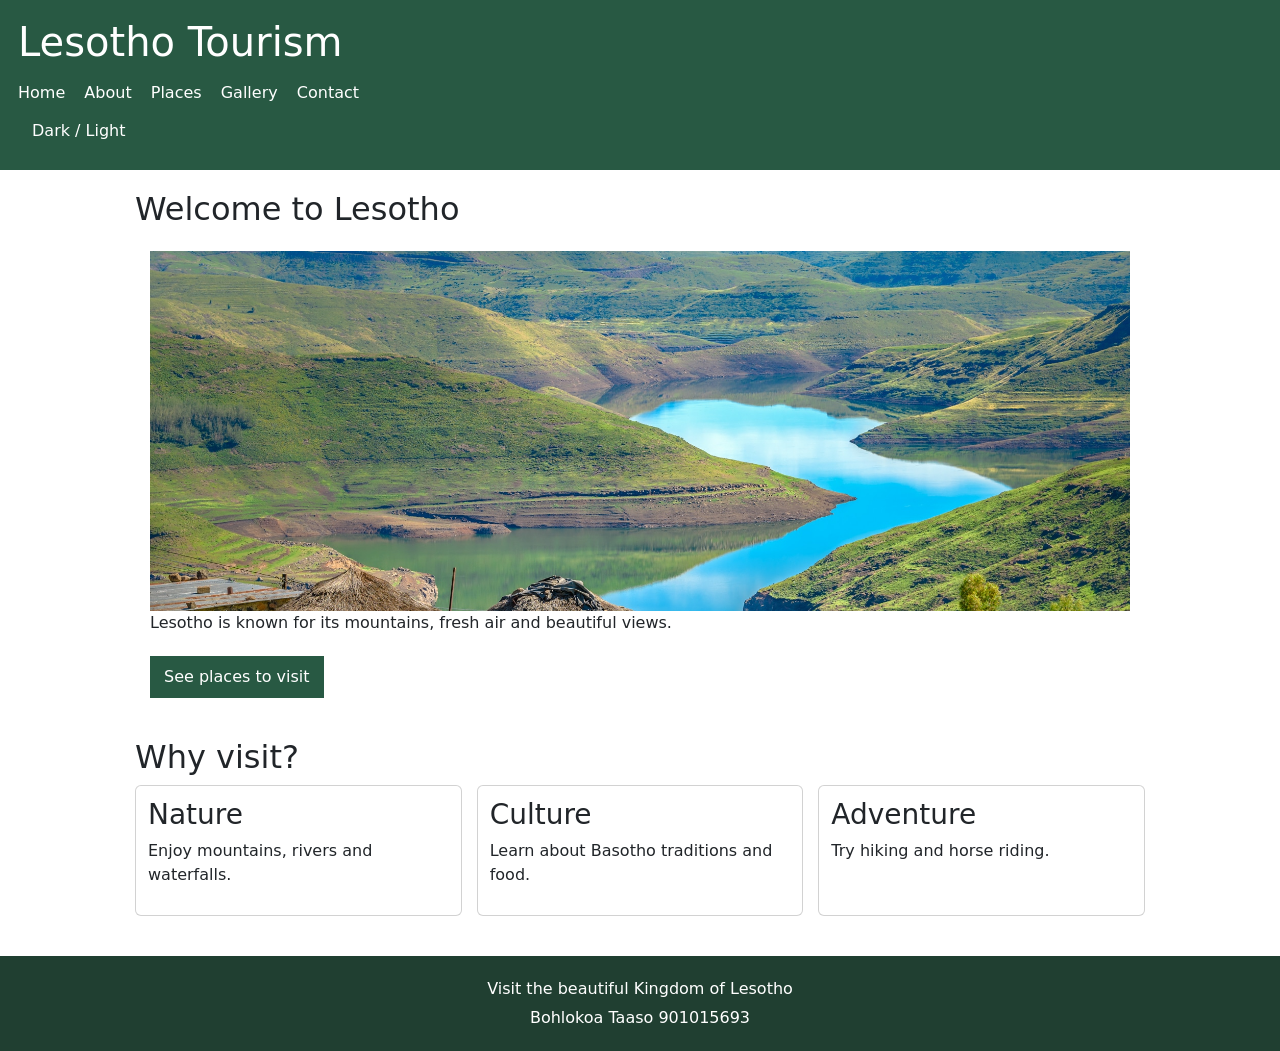
<file: index.html>
<!DOCTYPE html>
   <html lang="en">
      <head>
      	 <meta charset="UTF-8">
      	   <meta name="viewport" content="width=device-width, initial-scale=1.0">
      	     <title>Lesotho Tourism - Home</title>
      	       <link rel="stylesheet" href="style.css">
      	         <link href="https://cdn.jsdelivr.net/npm/bootstrap@5.3.3/dist/css/bootstrap.min.css" rel="stylesheet">
      	   </head>
      	   <body>

      	   	 <header>
      	   	 	  <h1>Lesotho Tourism</h1>
      	   	 	     <nav><a href="index.html">Home</a>
      	   	 	     	  <a href="about.html">About</a>
      	   	 	     	    <a href="places.html">Places</a>
      	   	 	     	     <a href="gallery.html">Gallery</a>
      	   	 	     	      <a href="contact.html">Contact</a></nav>
      	   	 	     	       <button onclick="darkMode()">Dark / Light</button>
      	   	 	     	     </header>
      	   	 	     	 <main>
      	   	 	     	 	 <h2>Welcome to Lesotho</h2>
      	   	 	     	 	  <div class="hero">
      	   	 	     	 	  	<img src="mountains.jpg" alt="Mountain scenery in Lesotho">
      	   	 	     	 	  	   <p>Lesotho is known for its mountains, fresh air and beautiful views.</p>
      	   	 	     	 	  	      <a class="button" href="places.html">See places to visit</a>
      	   	 	     	 	  	   </div>
      	   	 	     	 	  	       <h2>Why visit?</h2>
      	   	 	     	 	  	          <div class="cards"><div class="card">
      	   	 	     	 	  	          	   <h3>Nature</h3>
      	   	 	     	 	  	          <p>Enjoy mountains, rivers and waterfalls.</p>
      	   	 	     	 	  	          	   </div><div class="card">
      	   	 	     	 	  	          	<h3>Culture</h3>
      	   	 	     	 	  	      <p>Learn about Basotho traditions and food.</p>
      	   	 	     	 	  	 </div>
      	   	 	     	 	 <div class="card">
      	   	 	     <h3>Adventure</h3>
      	   	 	   <p>Try hiking and horse riding.</p>
      	   	 </div>
      	   	</div>  
      	   </main>
      	        <footer>
      	        	   <p>Visit the beautiful Kingdom of Lesotho</p>
      	        	        <p>Bohlokoa Taaso 901015693</p>
      	        	    </footer>
      	        	    <script src="script.js">
      	        	    	
      	        	    </script>
      	        	</body>
      	        </html>
</file>
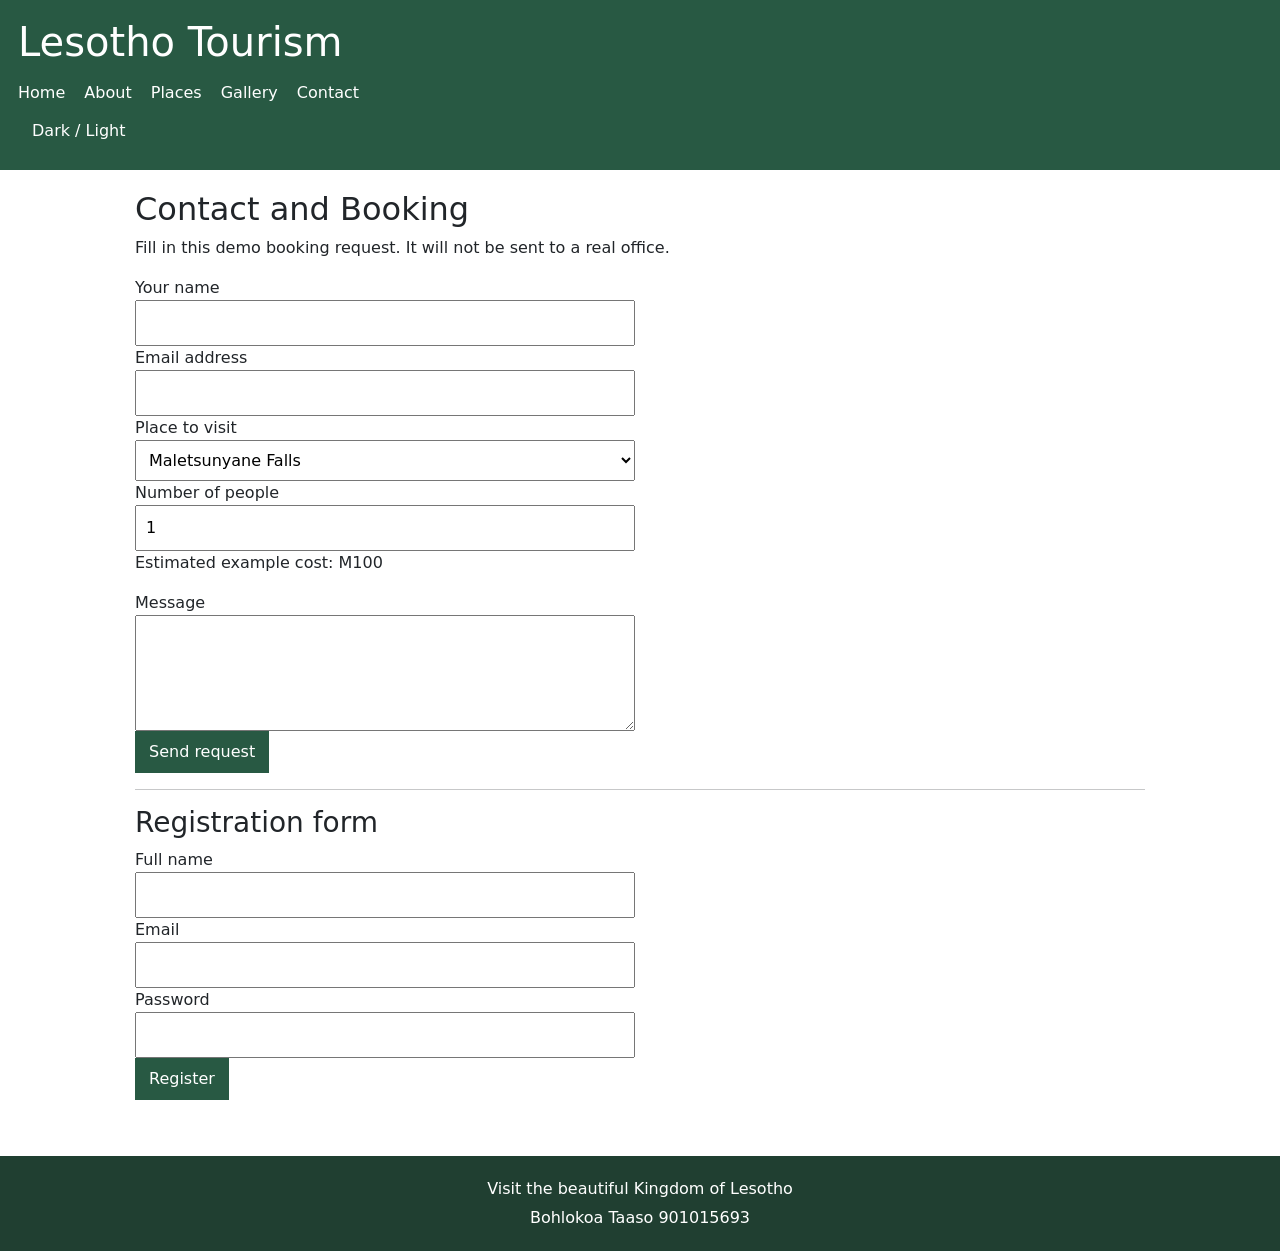
<file: contact.html>
<!DOCTYPE html>
<html lang="en"> 
     <head>
     	  <meta charset="UTF-8">
     	     <meta name="viewport" content="width=device-width, initial-scale=1.0">

     	     <title>Lesotho Tourism - Contact</title>
     	        <link rel="stylesheet" href="style.css">
     	             <link href="https://cdn.jsdelivr.net/npm/bootstrap@5.3.3/dist/css/bootstrap.min.css" rel="stylesheet">
     	        </head>

     	         <body>
     	         	<header>
     	         		<h1>Lesotho Tourism</h1>
     	         		  <nav><a href="index.html">Home</a>
     	         		  	    <a href="about.html">About</a>
     	         		  	       <a href="places.html">Places</a>
     	         		  	   <a href="gallery.html">Gallery</a>
     	         		  	         <a href="contact.html">Contact</a>
     	         		  	       </nav><button onclick="darkMode()">Dark / Light</button>
     	         		   </header><main><h2>Contact and Booking</h2>
     	         		  	     <p>Fill in this demo booking request. It will not be sent to a real office.</p>
     	         		  	   	       <form onsubmit="return sendBooking()">
     	         		  	   	   	    <label>Your name</label>
     	         		  	   	       	        <input id="visitorName" required>
     	         		  	   	       	           <label>Email address</label>
     	         		  	   	       	               <input id="visitorEmail" type="email" required>
     	         		  	   	       	              <label>Place to visit</label>
     	         		  	   	       	            <select id="place">
     	         		     	            	<option>Maletsunyane Falls</option>
     	         		  	   	       	           <option>Katse Dam</option>

     	         		  	   	       	       <option>Maloti Mountains</option>
     	         		  	   	       	  <option>Horse riding</option>
     	         		  	   	      </select><label>Number of people</label>
     	         		  	   	    <input id="people" type="number" min="1" value="1" required onchange="calculateCost()">
     	         		  	   	  <p>Estimated example cost: M<span id="cost">100</span></p>
     	         		  	   <label>Message</label>
     	         		  	<textarea rows="4"></textarea>
     	         		 <button type="submit">Send request</button>
     	         <p id="formMessage"></p>
     	               </form>
     	               <hr><h3>Registration form</h3>
     	             <form onsubmit="return registerVisitor()">

     	             	 <label>Full name</label><input id="regName" required>
     	             	 <label>Email</label><input id="regEmail" type="email" required>
     	           <label>Password</label>
     	                <input id="regPassword" type="password" minlength="4" required>
     	                        <button type="submit">Register</button>
     	                          <p id="regMessage"></p></form></main>
     	                        <footer><p>Visit the beautiful Kingdom of Lesotho</p>
     	                        	<p>Bohlokoa Taaso 901015693</p>
     	                        </footer><script src="script.js">
     	                        	
     	                    </script>
     	                </body>
     	            </html>
</file>
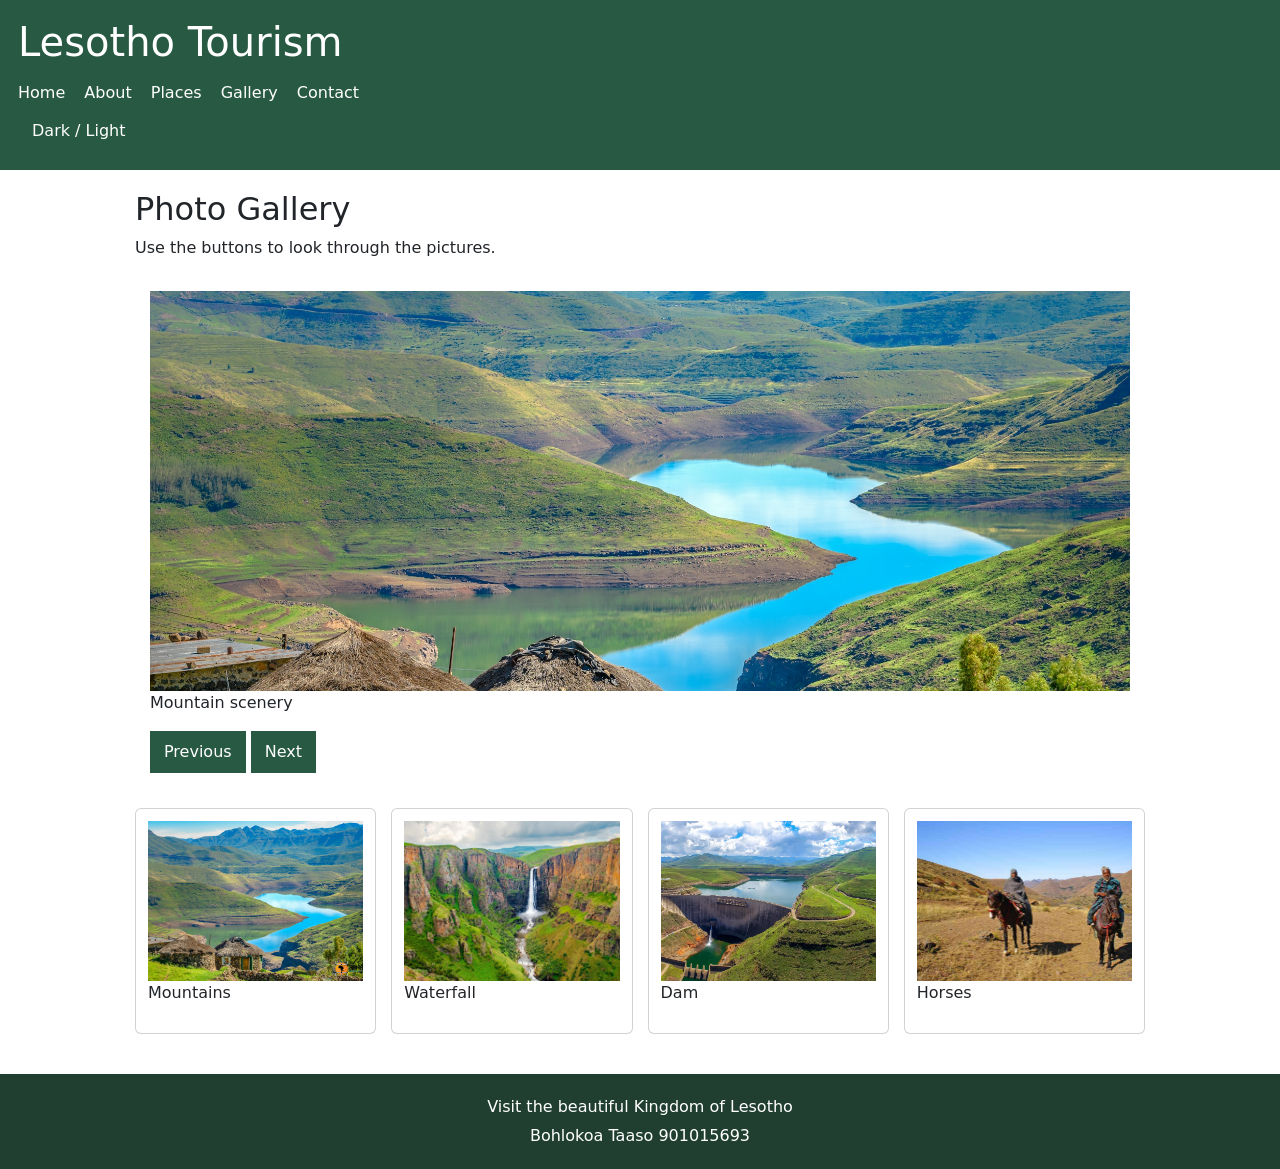
<file: gallery.html>
<!DOCTYPE html>
<html lang="en">
      <head>
      	 <meta charset="UTF-8">
      	 <meta name="viewport" content="width=device-width, initial-scale=1.0">

      	   <title>Lesotho Tourism - Gallery</title>
      	   <link rel="stylesheet" href="style.css">
      	      <link href="https://cdn.jsdelivr.net/npm/bootstrap@5.3.3/dist/css/bootstrap.min.css" rel="stylesheet">
      	          </head>
      	           <body>
      	           	   <header>
      	           	   	   <h1>Lesotho Tourism</h1>
      	           	   	     <nav><a href="index.html">Home</a>
      	           	   	     	 <a href="about.html">About</a>
      	           	   	     	   <a href="places.html">Places</a>
      	           	   	     	      <a href="gallery.html">Gallery</a>
      	           	   	     	        <a href="contact.html">Contact</a>
      	           	   	     	    </nav><button onclick="darkMode()">Dark / Light</button>
      	           	   	     	 </header>
      	           	   	     <main>
      	           	   	     	<h2>Photo Gallery</h2>
      	           	   	     	<p>Use the buttons to look through the pictures.</p>
      	           	   	     	 	<div class="hero">
      	           	   	     	 		<img id="bigPicture" src="mountains.jpg" alt="mountains.jpg" style="width:100%;max-height:400px;object-fit:cover">

      	           	   	     	 	<p id="mountains.jpg">Mountain scenery</p>
      	           	   	     	 		<button onclick="previousPic()">Previous</button>
      	           	   	     	 		   <button onclick="nextPic()">Next</button></div>
      	           	   	     	 		      <div class="cards">
      	           	   	     	 		      	  <div class="card">
      	           	   	     	 		  <img onclick="choosePic(0)" src="mountains.jpg" alt="mountains.jpg"><p>Mountains</p>
      	           	   	     	 	</div>
      	           	   	     	<div class="card">
      	           	   	     		<img onclick="choosePic(1)" src="waterfall.jpg" alt="waterfall.jpg">
      	           	   	     <p>Waterfall</p>
      	           	   	 </div>
      	           	   	<div class="card">
      	           	   		 <img onclick="choosePic(2)" src="dam.jpg" alt="dam.jpg"><p>Dam</p>
      	           	   		 </div>
      	           	   		 <div class="card">
      	           	   		 	  <img onclick="choosePic(3)" src="horsess.jpg" alt="horsess.jpg">
      	           	   		 	   <p>Horses</p>
      	           	   		 </div>
      	           	   </div>
      	           	</main>
      	           	<footer>
      	           		<p>Visit the beautiful Kingdom of Lesotho</p>
      	           		<p>Bohlokoa Taaso 901015693</p>
      	           	</footer>
      	           	<script src="script.js">
      	           	
      	           	</script>
      	          </body>
      	        </html>
</file>
<file: style.css>
body{
	font-family:Arial,sans-serif;
	background:#f5f5ed;
	color:#222;
	margin:0}
	header
	{
		background:#285943;
		color:white;
		padding:18px;
	}
	header h1
	{
		margin:0 0 10px;
	}
		nav a{
			color:white;
			margin-right:14px;
			text-decoration:none;
			display:inline-block;
			padding:5px 0
		}
		nav a:hover
		{
			text-decoration:underline
		}
		main
		{
			max-width:1050px;
			margin:auto;
			padding:20px;
			min-height:65vh
		}
		h2
		{
			color:#285943
		}
		.hero
		{
			background:white;
			padding:15px;
			margin-bottom:20px
		}
		.hero img
		{
			width:100%;
			max-height:360px;
			object-fit:cover
		}
		.cards
		{
			display:flex;
			flex-wrap:wrap;
			gap:15px
		}

		.card
		{
			background:white;
			padding:12px;
			flex:1 1 220px;
			border:1px solid #ddd
		}.card img
		{
			width:100%;
			height:160px;
			object-fit:cover
		}
		button,.button
		{
			background:#285943;
			color:white;
			border:0;
			padding:9px 14px;
			cursor:pointer;
			text-decoration:none;
			display:inline-block;
			margin:5px 0
		}
			input,select,textarea
			{
				display:block;
				width:100%;
				max-width:500px;
				padding:9px;
				margin:5px 0 14px;
				box-sizing:border-box
			}
			footer{
				background:#203f31;
				color:white;
				text-align:center;
				padding:16px;
				margin-top:20px
			}
				footer p
				{
					margin:5px
				}
					body.dark{
						background:#202820;
						color:#eee
					}
						body.dark main,body.dark .card,body.dark .hero
						{
							background:#303a31;color:#eee
						}
							body.dark h2
							{
								color:#b9dfb8
							}
							@media(max-width:600px)
							{
								header h1{
									font-size:23px
								}
								nav a
								{
									margin-right:8px
								}
								main
								{
									padding:12px
								}
								}
</file>
